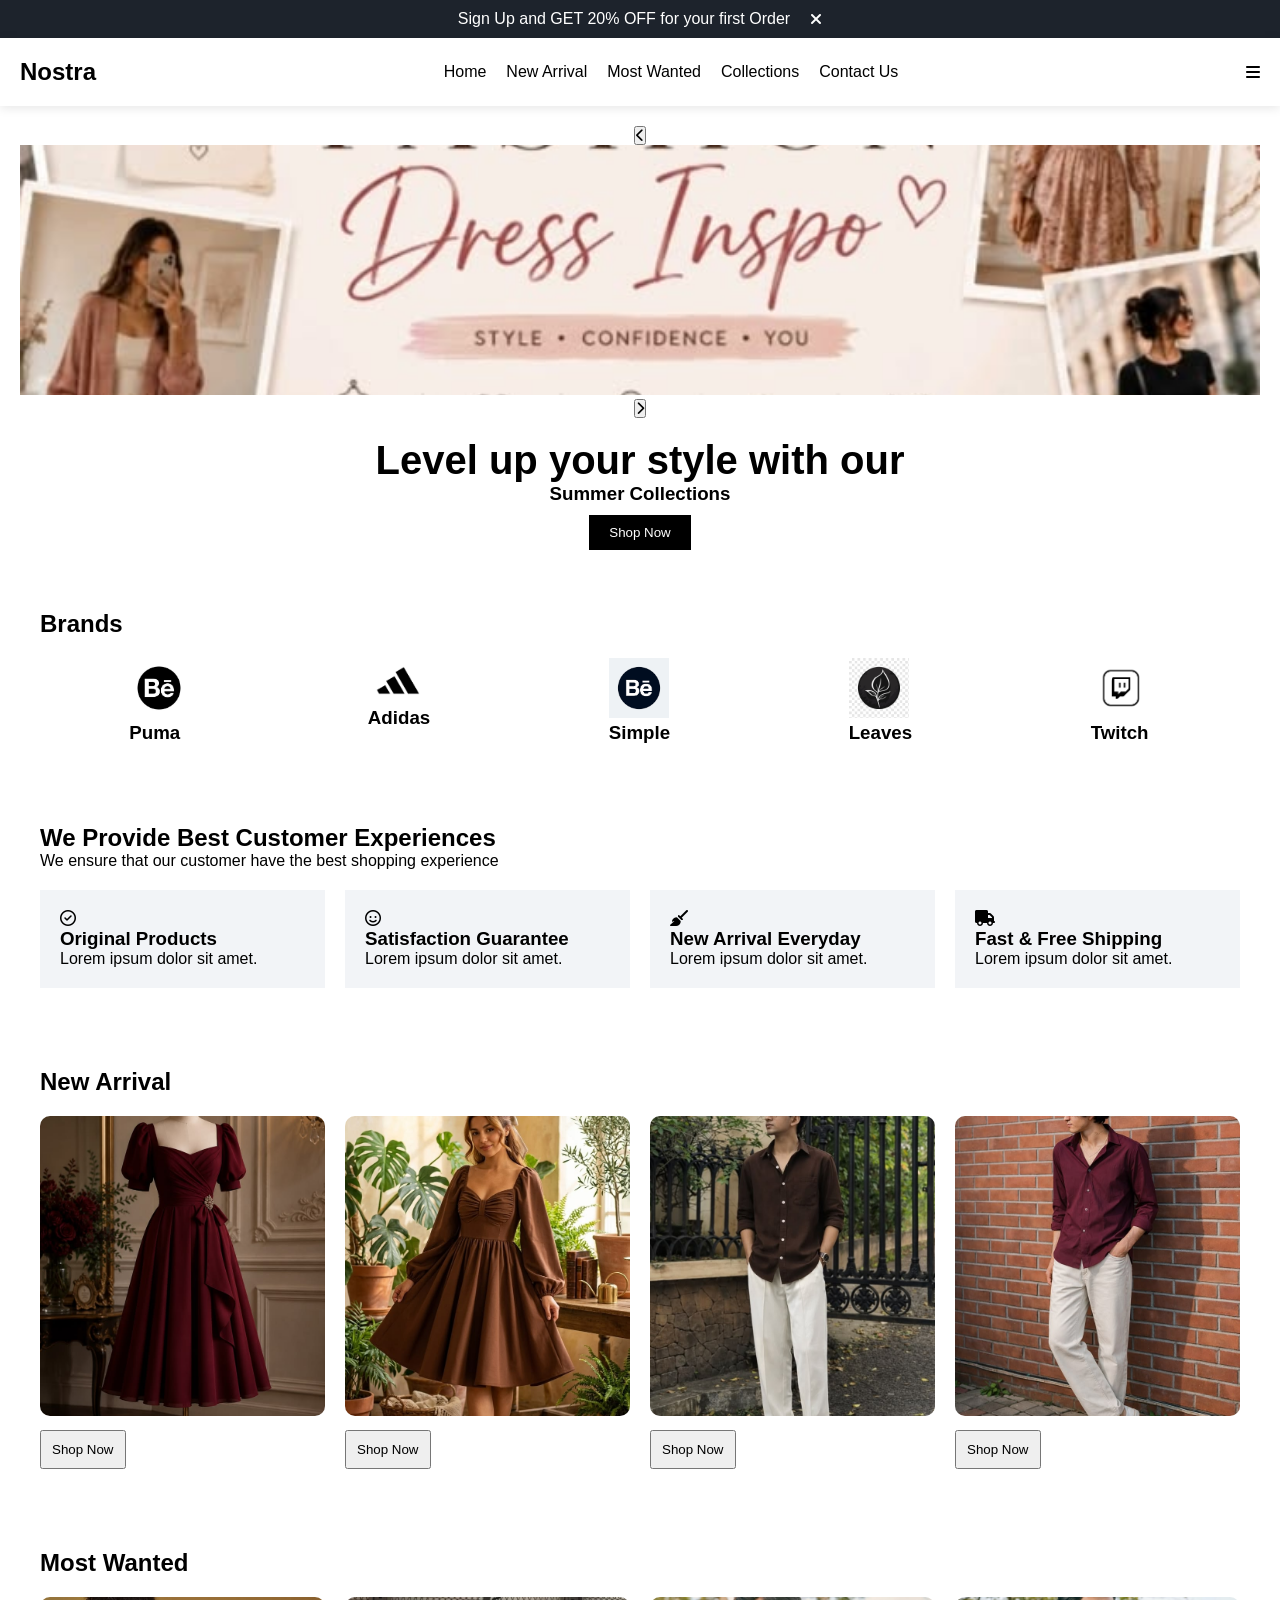
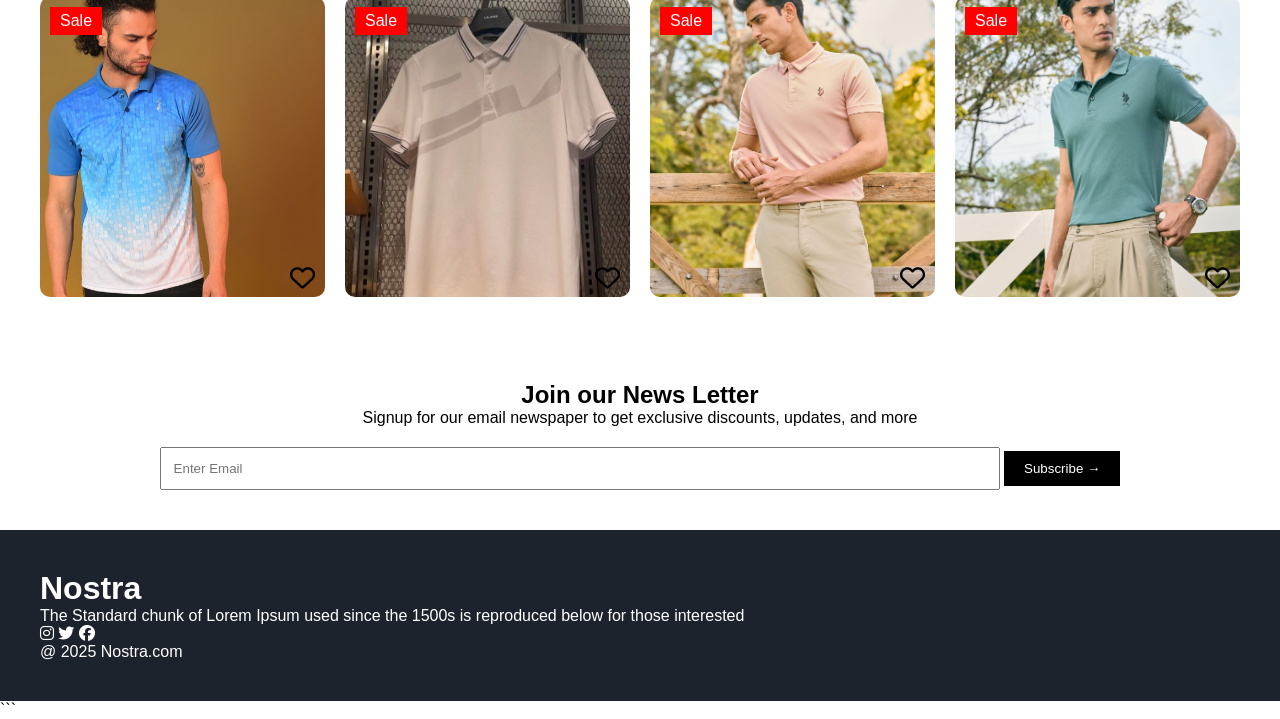
<file: index.html>
<!DOCTYPE html>
<html lang="en">
<head>
    <meta charset="UTF-8">
    <meta name="viewport" content="width=device-width, initial-scale=1.0">
    <title>Nostra</title>

    <link rel="stylesheet" href="style.css">

    <!-- Font Awesome -->
    <link rel="stylesheet"
    href="https://cdnjs.cloudflare.com/ajax/libs/font-awesome/6.5.1/css/all.min.css">
    <link rel="stylesheet"
href="https://cdnjs.cloudflare.com/ajax/libs/font-awesome/6.5.1/css/all.min.css">
</head>

<body>

    <!-- Offer Banner -->

    <div class="offer-bar" id="offer-bar">
        <p>Sign Up and GET 20% OFF for your first Order</p>
        <i class="fa-solid fa-xmark" id="close-btn"></i>
    </div>


    <!-- Navbar -->

    <nav class="navbar">

        <h1>Nostra</h1>

        <div class="nav-links">
            <a href="index.html">Home</a>
            <a href="#new-arrival">New Arrival</a>
            <a href="#most-wanted">Most Wanted</a>
            <a href="collections.html">Collections</a>
            <a href="contact.html">Contact Us</a>
        </div>

        <i class="fa-solid fa-bars menu-icon" id="menu-btn"></i>

    </nav>


    <!-- Side Navbar -->

    <div class="side-navbar" id="side-nav">

        <i class="fa-solid fa-xmark close-nav" id="close-nav"></i>

        <a href="index.html">Home</a>
        <a href="#new-arrival">New Arrival</a>
        <a href="#most-wanted">Most Wanted</a>
        <a href="collections.html">Collections</a>
        <a href="contact.html">Contact Us</a>

    </div>


    <!-- Hero Section -->

    <section class="hero">

        <button onclick="prevImage()">
            <i class="fa-solid fa-chevron-left"></i>
        </button>

        <img src="./images/hero1.jpg" id="slider">

        <button onclick="nextImage()">
            <i class="fa-solid fa-chevron-right"></i>
        </button>

        <div class="hero-content">
            <h1>Level up your style with our</h1>
            <h3>Summer Collections</h3>
            <button>Shop Now</button>
        </div>

    </section>


    <!-- Brands -->

    <section class="brands">

        <h2>Brands</h2>

        <div class="brand-container">


    <div>
        <img src="./images/puma.jpeg" width="60">
        <h3>Puma</h3>
    </div>

    <div>
        <img src="./images/adidas.jpeg" width="60">
        <h3>Adidas</h3>
    </div>

    <div>
        <img src="./images/simple.jpeg" width="60">
        <h3>Simple</h3>
    </div>

    <div>
        <img src="./images/leaves.jpeg" width="60">
        <h3>Leaves</h3>
    </div>

    <div>
        <img src="./images/twitch.jpeg" width="60">
        <h3>Twitch</h3>
    </div>



    </div>

    </section>


    <!-- Customer Experience -->

    <section class="experience">

        <div class="experience-title">

            <h2>We Provide Best Customer Experiences</h2>

            <p>
                We ensure that our customer have the best shopping experience
            </p>

        </div>

        <div class="experience-boxes">

            <div class="box">
                <i class="fa-regular fa-circle-check"></i>
                <h3>Original Products</h3>
                <p>Lorem ipsum dolor sit amet.</p>
            </div>

            <div class="box">
                <i class="fa-regular fa-face-smile"></i>
                <h3>Satisfaction Guarantee</h3>
                <p>Lorem ipsum dolor sit amet.</p>
            </div>

            <div class="box">
                <i class="fa-solid fa-broom"></i>
                <h3>New Arrival Everyday</h3>
                <p>Lorem ipsum dolor sit amet.</p>
            </div>

            <div class="box">
                <i class="fa-solid fa-truck"></i>
                <h3>Fast & Free Shipping</h3>
                <p>Lorem ipsum dolor sit amet.</p>
            </div>

        </div>

    </section>


    <!-- New Arrival -->

    <section id="new-arrival" class="products">

        <h2>New Arrival</h2>

        <div class="product-container">

            <div class="product-card">
                <img src="./images/new1.jpg">
                <button>Shop Now</button>
            </div>

            <div class="product-card">
                <img src="./images/new2.jpg">
                <button>Shop Now</button>
            </div>

            <div class="product-card">
                <img src="./images/new3.jpg">
                <button>Shop Now</button>
            </div>

            <div class="product-card">
                <img src="./images/new4.jpg">
                <button>Shop Now</button>
            </div>

        </div>

    </section>


    <!-- Most Wanted -->

    <section id="most-wanted" class="most-wanted">

        <h2>Most Wanted</h2>

        <div class="product-container">

            <div class="wanted-card">
                <span class="sale">Sale</span>

                <img src="./images/shirt1.jpeg">

                <i class="fa-regular fa-heart heart"></i>
            </div>

            <div class="wanted-card">
                <span class="sale">Sale</span>

                <img src="./images/shirt2.jpeg">

                <i class="fa-regular fa-heart heart"></i>
            </div>

            <div class="wanted-card">
                <span class="sale">Sale</span>

                <img src="./images/shirt3.jpeg">

                <i class="fa-regular fa-heart heart"></i>
            </div>

            <div class="wanted-card">
                <span class="sale">Sale</span>

                <img src="./images/shirt4.jpeg">

                <i class="fa-regular fa-heart heart"></i>
            </div>

        </div>

    </section>


    <!-- Newsletter -->

    <section class="newsletter">

        <h1>Join our News Letter</h1>

        <p>
            Signup for our email newspaper to get exclusive discounts,
            updates, and more
        </p>

        <input type="email" id="email" placeholder="Enter Email">

<button id="subscribe-btn">
Subscribe →
</button>

    </section>


    <!-- Footer -->

    <footer>

        <h1>Nostra</h1>

        <p>
            The Standard chunk of Lorem Ipsum used since the 1500s
            is reproduced below for those interested
        </p>

        <div class="social-icons">

            <i class="fa-brands fa-instagram"></i>

            <i class="fa-brands fa-twitter"></i>

            <i class="fa-brands fa-facebook"></i>

        </div>

        <p>@ 2025 Nostra.com</p>

    </footer>


    <script src="script.js"></script>

</body>
</html>
```
</file>
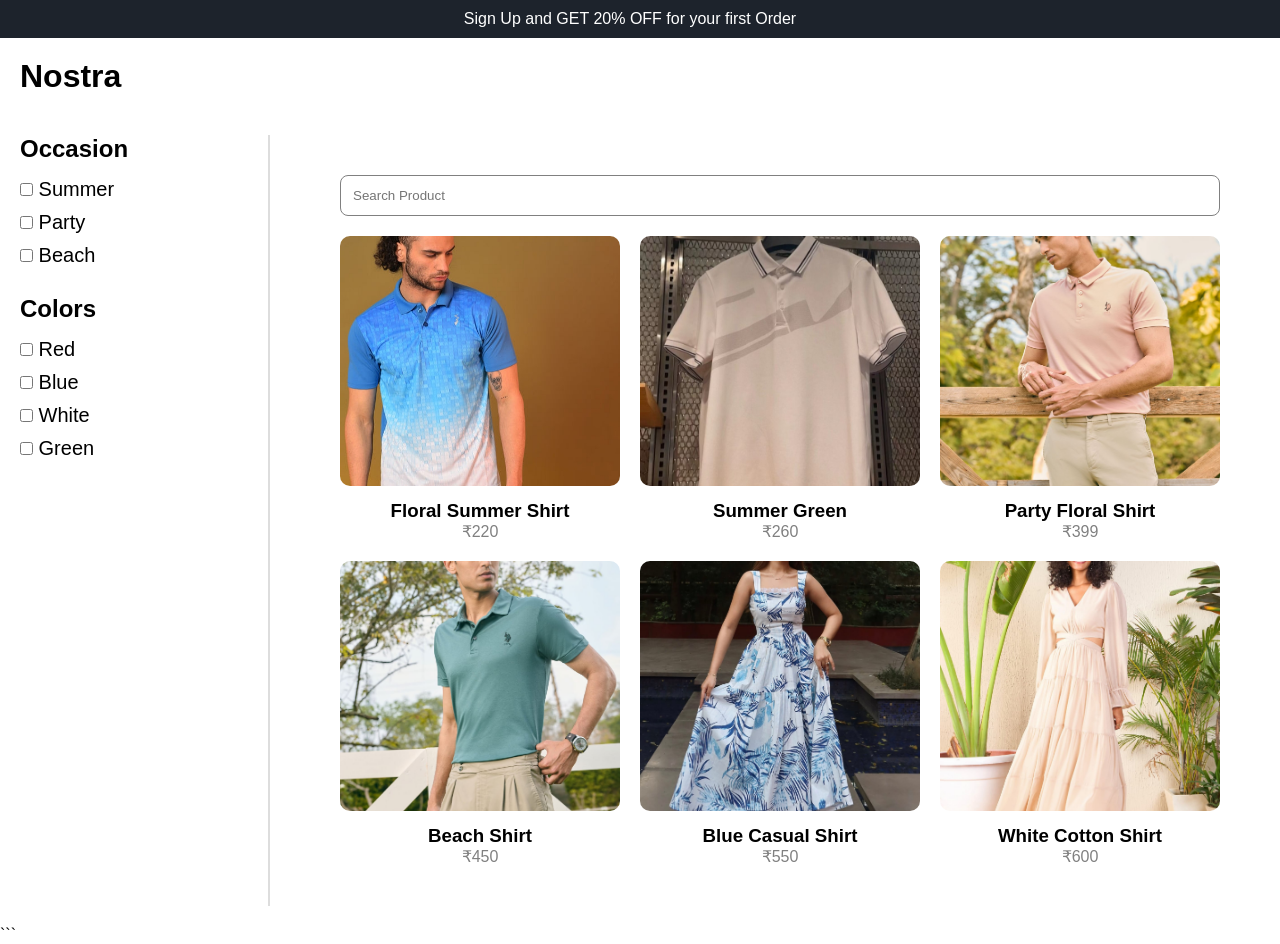
<file: collections.html>
<!DOCTYPE html>
<html lang="en">
<head>
    <meta charset="UTF-8">
    <meta name="viewport" content="width=device-width, initial-scale=1.0">
    <title>Collections</title>

    <link rel="stylesheet" href="style.css">

    <style>

        *{
            margin:0;
            padding:0;
            box-sizing:border-box;
            font-family:Arial, sans-serif;
        }

        .container{
            display:flex;
            padding:20px;
            gap:30px;
        }

        .filter{
            width:250px;
            border-right:2px solid #ddd;
            padding-right:20px;
        }

        .filter h2{
            margin-bottom:15px;
        }

        .filter label{
            display:block;
            margin:10px 0;
            font-size:20px;
        }

        .products{
            flex:1;
        }

        #search{
            width:100%;
            padding:12px;
            border:1px solid gray;
            border-radius:8px;
            margin-bottom:20px;
        }

        .product-grid{
            display:grid;
            grid-template-columns:repeat(auto-fit,minmax(220px,1fr));
            gap:20px;
        }

        .product{
            text-align:center;
        }

        .product img{
            width:100%;
            height:250px;
            object-fit:cover;
            border-radius:10px;
        }

        .product h3{
            margin-top:10px;
        }

        .product p{
            color:gray;
        }

        @media(max-width:768px){

            .container{
                flex-direction:column;
            }

            .filter{
                width:100%;
                border:none;
            }

        }

    </style>
</head>

<body>

<div class="offer-bar" id="offer-bar">
        <p>Sign Up and GET 20% OFF for your first Order</p>
        <i class="fa-solid fa-xmark" id="close-btn"></i>
    </div>
    <h1 style="padding:20px;">Nostra</h1>


    <div class="container">

        <div class="filter">

            <h2>Occasion</h2>

            <label><input type="checkbox"> Summer</label>
            <label><input type="checkbox"> Party</label>
            <label><input type="checkbox"> Beach</label>

            <br>

            <h2>Colors</h2>

            <label><input type="checkbox"> Red</label>
            <label><input type="checkbox"> Blue</label>
            <label><input type="checkbox"> White</label>
            <label><input type="checkbox"> Green</label>

        </div>


        <div class="products">

            <input
            type="text"
            id="search"
            placeholder="Search Product">

            <div class="product-grid" id="product-grid">

                <div class="product">
                    <img src="./images/shirt1.jpeg">
                    <h3>Floral Summer Shirt</h3>
                    <p>₹220</p>
                </div>

                <div class="product">
                    <img src="./images/shirt2.jpeg">
                    <h3>Summer Green</h3>
                    <p>₹260</p>
                </div>

                <div class="product">
                    <img src="./images/shirt3.jpeg">
                    <h3>Party Floral Shirt</h3>
                    <p>₹399</p>
                </div>

                <div class="product">
                    <img src="./images/shirt4.jpeg">
                    <h3>Beach Shirt</h3>
                    <p>₹450</p>
                </div>

                <div class="product">
                    <img src="./images/shirt5.jpeg">
                    <h3>Blue Casual Shirt</h3>
                    <p>₹550</p>
                </div>

                <div class="product">
                    <img src="./images/shirt6.jpeg">
                    <h3>White Cotton Shirt</h3>
                    <p>₹600</p>
                </div>

            </div>

        </div>

    </div>

<script>

let search = document.getElementById("search")

let products = document.querySelectorAll(".product")

search.addEventListener("keyup",function(){

    let enteredValue = search.value.toUpperCase()

    products.forEach(function(product){

        let productName =
        product.querySelector("h3").textContent

        if(productName.toUpperCase().indexOf(enteredValue) < 0){

            product.style.display = "none"

        }

        else{

            product.style.display = "block"

        }

    })

})

</script>

</body>
</html>
```
</file>
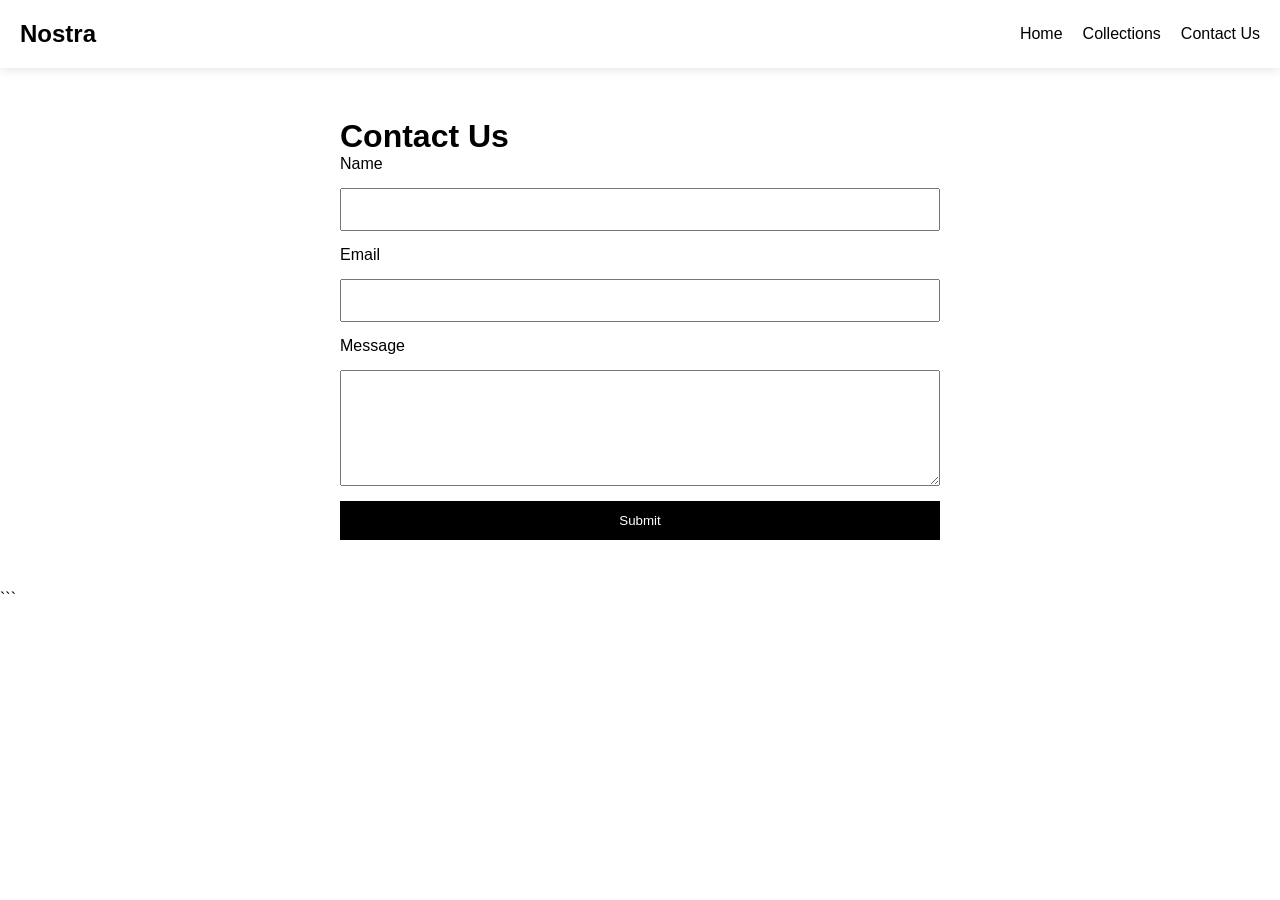
<file: contact.html>
<!DOCTYPE html>
<html lang="en">
<head>
    <meta charset="UTF-8">
    <meta name="viewport" content="width=device-width, initial-scale=1.0">
    <title>Contact Us</title>

    <link rel="stylesheet" href="style.css">
</head>
<body>

    <nav class="navbar">

        <h1>Nostra</h1>

        <div class="nav-links">
            <a href="index.html">Home</a>
            <a href="collections.html">Collections</a>
            <a href="contact.html">Contact Us</a>
        </div>

    </nav>

    <div class="contact-container">

        <h1>Contact Us</h1>

        <form id="contact-form">

            <label>Name</label>
            <input type="text" required>

            <label>Email</label>
            <input type="email" required>

            <label>Message</label>
            <textarea rows="6" required></textarea>

            <button type="submit">
                Submit
            </button>

        </form>

    </div>

<script>

document
.getElementById("contact-form")
.addEventListener("submit",function(e){

    e.preventDefault()

    alert("Message Sent Successfully")

})

</script>

</body>
</html>
```
</file>
<file: style.css>
*{
margin:0;
padding:0;
box-sizing:border-box;
font-family:Arial,sans-serif;
}

body{
background:#fff;
}

.offer-bar{
background:#1D232C;
color:white;
padding:10px;
display:flex;
justify-content:center;
gap:20px;
align-items:center;
}

.offer-bar i{
cursor:pointer;
}

.navbar{
display:flex;
justify-content:space-between;
align-items:center;
padding:20px;
box-shadow:0 2px 10px rgba(0,0,0,0.1);
}

.nav-links{
display:flex;
gap:20px;
}

.nav-links a{
text-decoration:none;
color:black;
}

.menu-icon{
display:none;
cursor:pointer;
}

.side-navbar{
position:fixed;
top:0;
left:-250px;
width:250px;
height:100%;
background:#1D232C;
color:white;
padding:20px;
transition:0.5s;
z-index:1000;
}

.side-navbar a{
display:block;
color:white;
text-decoration:none;
margin-top:20px;
}

.close-nav{
display:block;
text-align:right;
font-size:25px;
cursor:pointer;
}

.hero{
text-align:center;
padding:20px;
}

.hero img{
width:100%;
height:250px;
object-fit:cover;
}

.hero-content{
margin-top:20px;
}

.hero-content h1{
font-size:40px;
}

.hero-content button{
padding:10px 20px;
background:black;
color:white;
border:none;
margin-top:10px;
}

.brands,
.experience,
.products,
.most-wanted,
.newsletter{
padding:40px;
}

.brand-container{
display:flex;
justify-content:space-around;

flex-wrap:wrap;
margin-top:20px;
}

.experience-boxes{
display:grid;
grid-template-columns:repeat(auto-fit,minmax(200px,1fr));
gap:20px;
margin-top:20px;
}

.box{
background:#F2F4F7;
padding:20px;
}

.product-container{
display:grid;
grid-template-columns:repeat(auto-fit,minmax(220px,1fr));
gap:20px;
margin-top:20px;
}

.product-card img,
.wanted-card img{
width:100%;
height:300px;
object-fit:cover;
border-radius:10px;
}

.product-card button{
margin-top:10px;
padding:10px;
}

.wanted-card{
position:relative;
}

.sale{
position:absolute;
top:10px;
left:10px;
background:red;
color:white;
padding:5px 10px;
}

.heart{
position:absolute;
bottom:10px;
right:10px;
font-size:25px;
cursor:pointer;
}

.liked{
color:red;
}

.newsletter{
text-align:center;
}

.newsletter input{
width:70%;
padding:12px;
margin-top:20px;
}

.newsletter button{
padding:10px 20px;
background:black;
color:white;
border:none;
margin-top:15px;
}

footer{
background:#1D232C;
color:white;
padding:40px;
}

.contact-container{
width:80%;
max-width:600px;
margin:50px auto;
}

.contact-container form{
display:flex;
flex-direction:column;
gap:15px;
}

.contact-container input,
.contact-container textarea{
padding:12px;
}

.contact-container button{
padding:12px;
background:black;
color:white;
border:none;
}

@media(max-width:768px){

```
.nav-links{
    display:none;
}

.menu-icon{
    display:block;
    font-size:25px;
}

.hero img{
    height:250px;
}

.hero-content h1{
    font-size:25px;
}

.newsletter input{
    width:100%;
}
```

}
</file>
